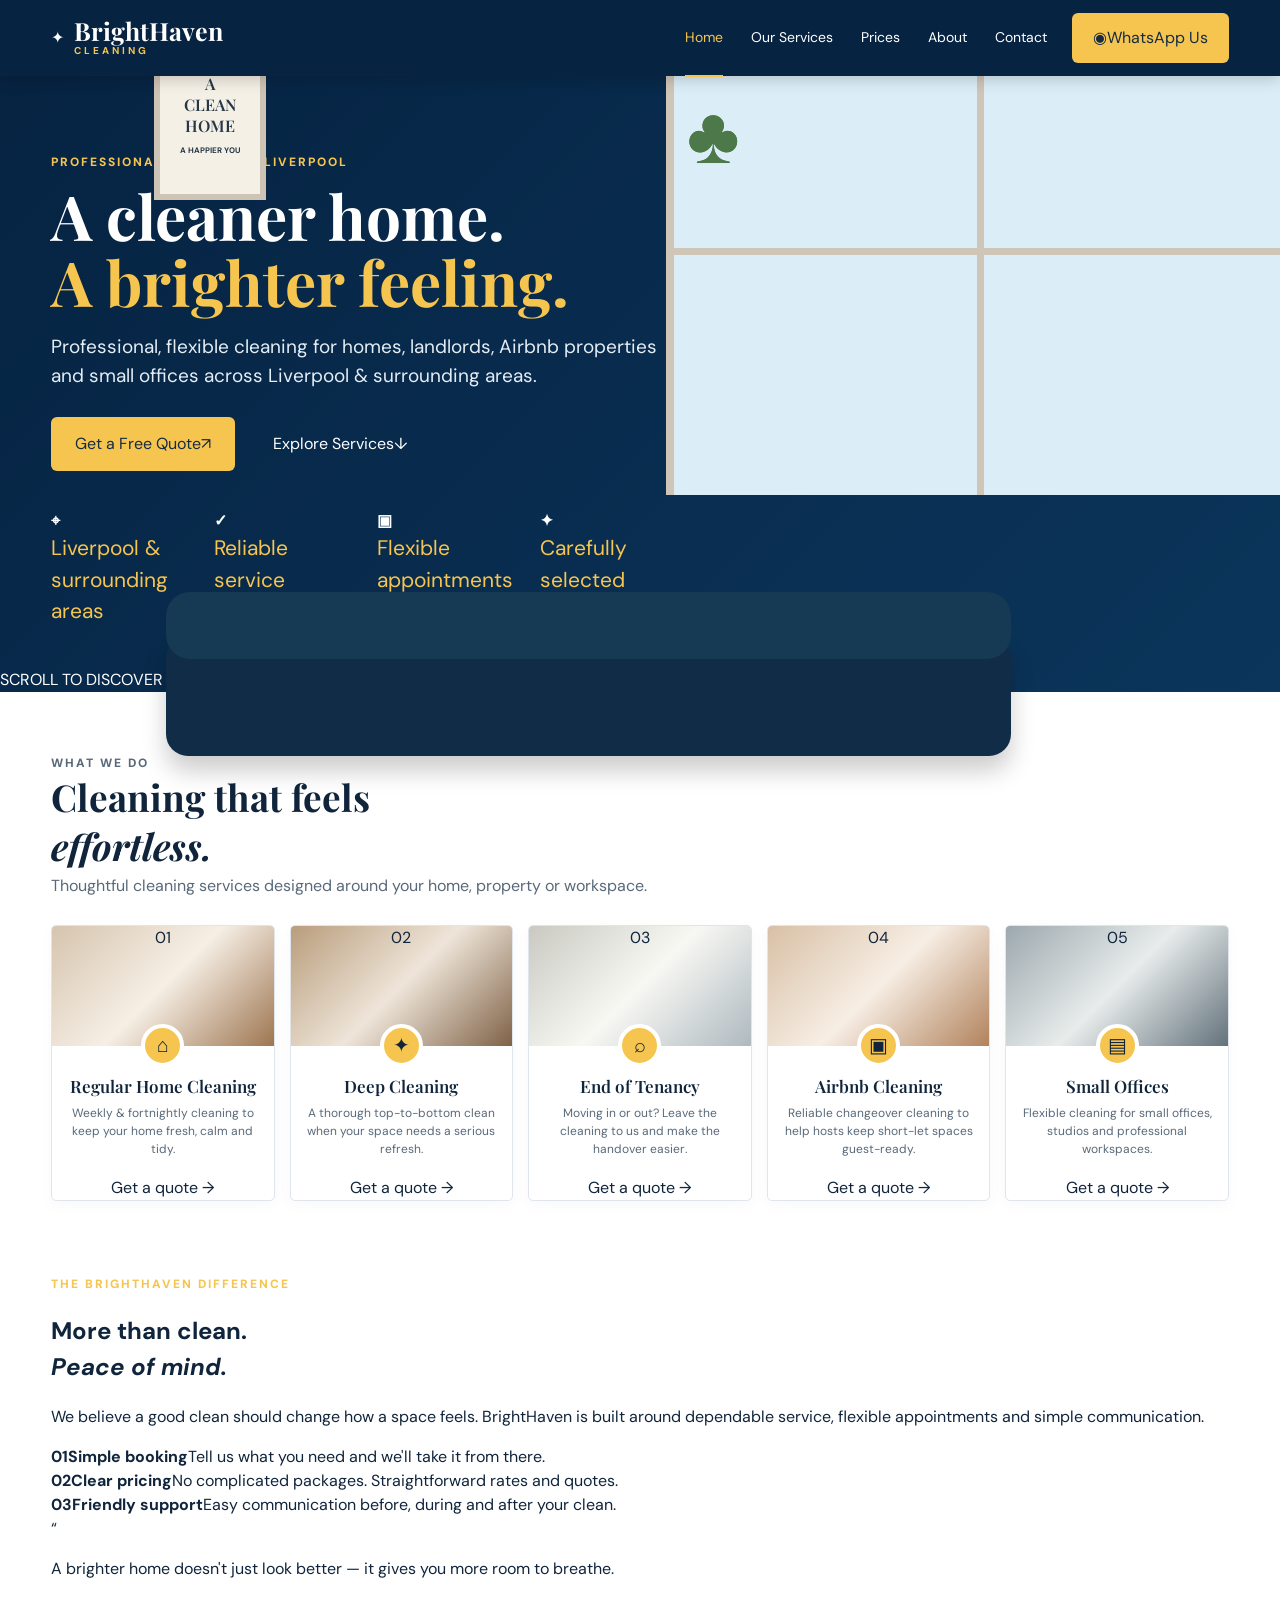
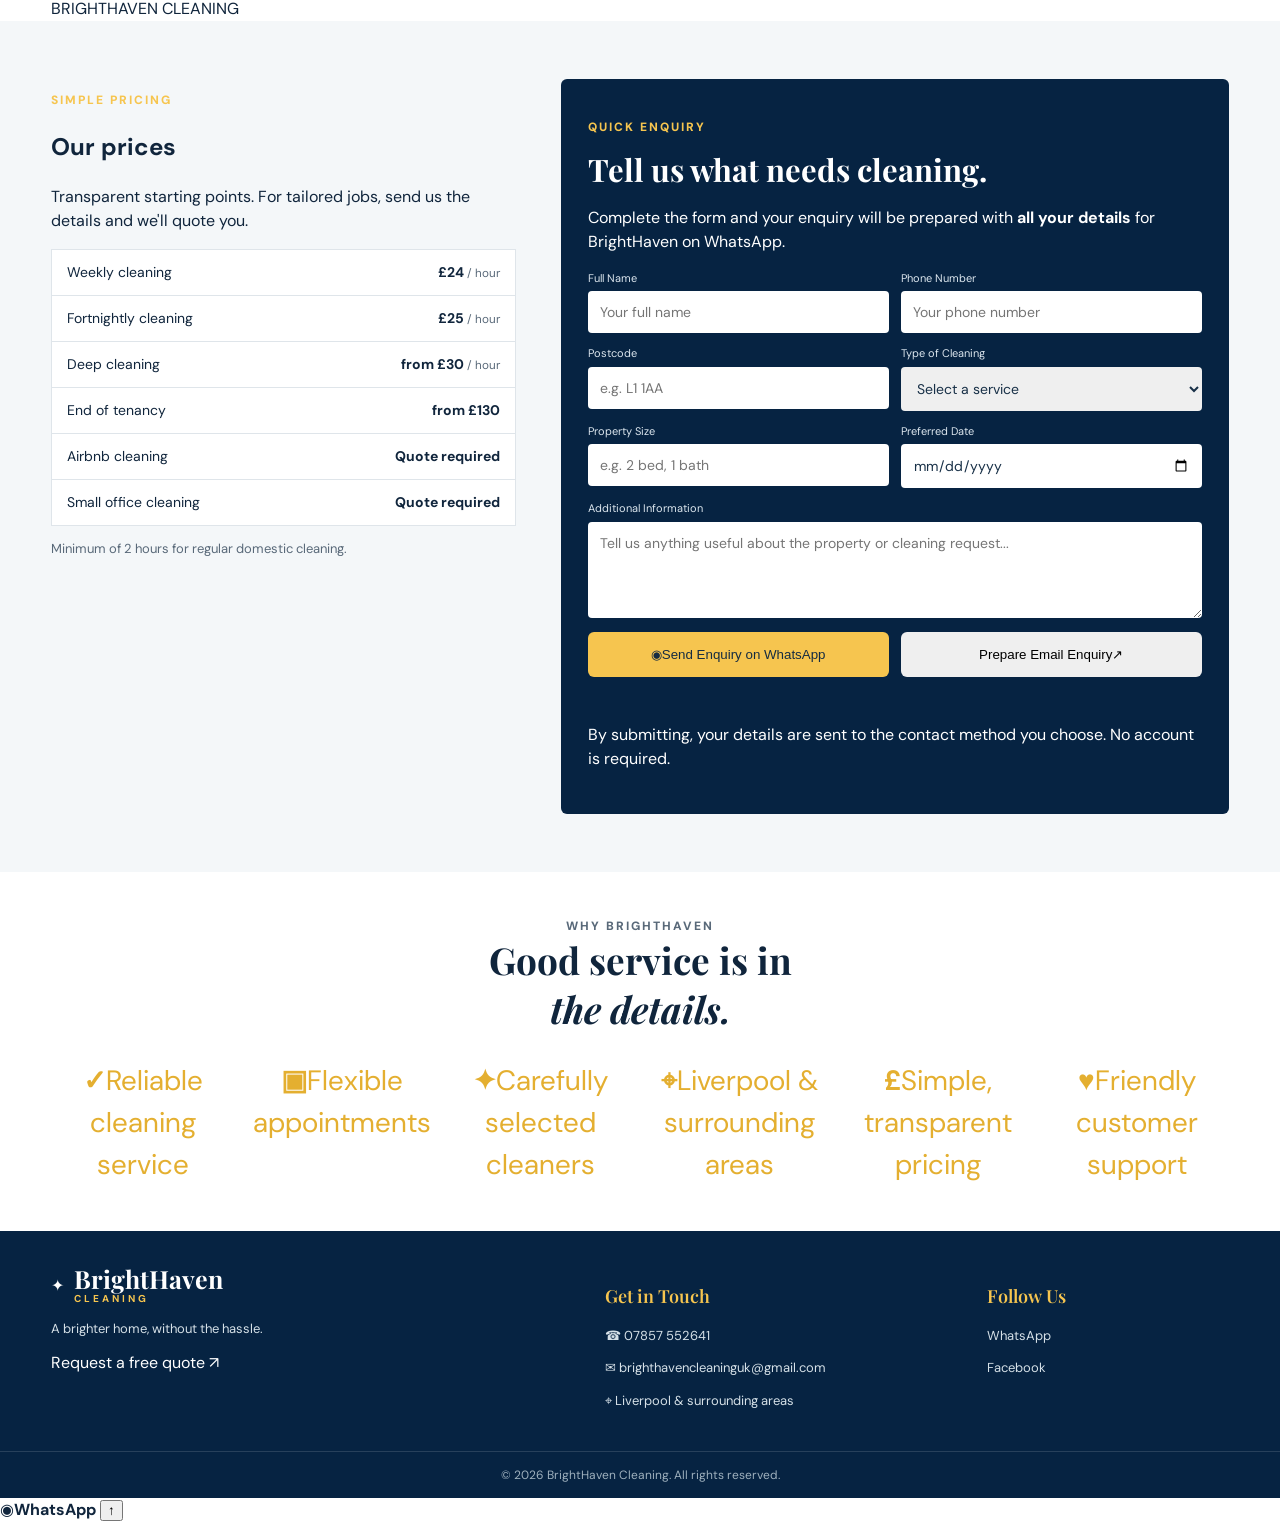
<file: index (4).html>
<!doctype html>
<html lang="en-GB">
<head>
  <meta charset="utf-8">
  <meta name="viewport" content="width=device-width, initial-scale=1">
  <meta name="theme-color" content="#061f3a">
  <meta name="description" content="BrightHaven Cleaning — reliable home, deep, end-of-tenancy, Airbnb and small office cleaning across Liverpool.">
  <title>BrightHaven Cleaning | Liverpool</title>
  <link rel="preconnect" href="https://fonts.googleapis.com">
  <link rel="preconnect" href="https://fonts.gstatic.com" crossorigin>
  <link href="https://fonts.googleapis.com/css2?family=DM+Sans:wght@400;500;600;700&family=Playfair+Display:wght@600;700&display=swap" rel="stylesheet">
  <link rel="stylesheet" href="styles.css">
</head>
<body>
  <div class="progress" id="progress"></div>

  <header class="header" id="top">
    <div class="container navwrap">
      <a class="brand" href="#home" aria-label="BrightHaven Cleaning home">
        <span class="brand-mark" aria-hidden="true">✦</span>
        <span><b>BrightHaven</b><small>CLEANING</small></span>
      </a>

      <button class="menu" id="menu" aria-label="Open menu" aria-expanded="false" aria-controls="nav">
        <span></span><span></span><span></span>
      </button>

      <nav id="nav" aria-label="Main navigation">
        <a class="active" href="#home">Home</a>
        <a href="#services">Our Services</a>
        <a href="#prices">Prices</a>
        <a href="#about">About</a>
        <a href="#contact">Contact</a>
      </nav>

      <a class="btn gold topwa" href="https://wa.me/447857552641?text=Hello%20BrightHaven%20Cleaning%2C%20I%27d%20like%20a%20free%20quote." target="_blank" rel="noopener">
        <span class="wa-icon">◉</span> WhatsApp Us
      </a>
    </div>
  </header>

  <main>
    <section class="hero" id="home">
      <div class="hero-glow"></div>
      <div class="container heroGrid">
        <div class="heroCopy reveal">
          <p class="eyebrow"><span></span> PROFESSIONAL CLEANING • LIVERPOOL</p>
          <h1>A cleaner home.<br><em>A brighter feeling.</em></h1>
          <p class="lead">Professional, flexible cleaning for homes, landlords, Airbnb properties and small offices across Liverpool & surrounding areas.</p>
          <div class="actions">
            <a class="btn gold big magnetic" href="#quote">Get a Free Quote <span>↗</span></a>
            <a class="btn glass big" href="#services">Explore Services <span>↓</span></a>
          </div>

          <div class="trust">
            <div><strong>⌖</strong><span>Liverpool &<br>surrounding areas</span></div>
            <div><strong>✓</strong><span>Reliable<br>service</span></div>
            <div><strong>▣</strong><span>Flexible<br>appointments</span></div>
            <div><strong>✦</strong><span>Carefully<br>selected cleaners</span></div>
          </div>
        </div>

        <div class="heroVisual reveal delay-1" aria-label="Bright, clean modern living room">
          <div class="visual-shine"></div>
          <div class="window">
            <i></i><i></i><i></i><i></i>
          </div>
          <div class="art">A<br>CLEAN<br>HOME<br><small>A HAPPIER YOU</small></div>
          <div class="plant plant-left"><span>♣</span><i></i></div>
          <div class="plant plant-right"><span>♣</span><i></i></div>
          <div class="sofa"><b></b><b></b><b></b></div>
          <div class="coffee-table"><span></span></div>
          <div class="hero-message">A brighter home,<br><em>without the hassle.</em></div>
          <div class="sparkle s1">✦</div><div class="sparkle s2">✦</div><div class="sparkle s3">✦</div>
        </div>
      </div>

      <div class="scroll-cue"><span></span> SCROLL TO DISCOVER</div>
    </section>

    <section class="section services" id="services">
      <div class="container">
        <div class="heading reveal">
          <p class="eyebrow dark"><span></span> WHAT WE DO</p>
          <h2>Cleaning that feels<br><em>effortless.</em></h2>
          <p>Thoughtful cleaning services designed around your home, property or workspace.</p>
        </div>

        <div class="cards">
          <article class="service-card reveal">
            <div class="pic home"><span>01</span></div><div class="icon">⌂</div>
            <h3>Regular Home Cleaning</h3><p>Weekly & fortnightly cleaning to keep your home fresh, calm and tidy.</p>
            <a href="#quote">Get a quote <span>→</span></a>
          </article>
          <article class="service-card reveal delay-1">
            <div class="pic deep"><span>02</span></div><div class="icon">✦</div>
            <h3>Deep Cleaning</h3><p>A thorough top-to-bottom clean when your space needs a serious refresh.</p>
            <a href="#quote">Get a quote <span>→</span></a>
          </article>
          <article class="service-card reveal delay-2">
            <div class="pic tenancy"><span>03</span></div><div class="icon">⌕</div>
            <h3>End of Tenancy</h3><p>Moving in or out? Leave the cleaning to us and make the handover easier.</p>
            <a href="#quote">Get a quote <span>→</span></a>
          </article>
          <article class="service-card reveal">
            <div class="pic airbnb"><span>04</span></div><div class="icon">▣</div>
            <h3>Airbnb Cleaning</h3><p>Reliable changeover cleaning to help hosts keep short-let spaces guest-ready.</p>
            <a href="#quote">Get a quote <span>→</span></a>
          </article>
          <article class="service-card reveal delay-1">
            <div class="pic office"><span>05</span></div><div class="icon">▤</div>
            <h3>Small Offices</h3><p>Flexible cleaning for small offices, studios and professional workspaces.</p>
            <a href="#quote">Get a quote <span>→</span></a>
          </article>
        </div>
      </div>
    </section>

    <section class="experience" id="about">
      <div class="container experience-grid">
        <div class="experience-copy reveal">
          <p class="eyebrow dark"><span></span> THE BRIGHTHAVEN DIFFERENCE</p>
          <h2>More than clean.<br><em>Peace of mind.</em></h2>
          <p>We believe a good clean should change how a space feels. BrightHaven is built around dependable service, flexible appointments and simple communication.</p>
          <div class="feature-list">
            <div><b>01</b><span><strong>Simple booking</strong>Tell us what you need and we'll take it from there.</span></div>
            <div><b>02</b><span><strong>Clear pricing</strong>No complicated packages. Straightforward rates and quotes.</span></div>
            <div><b>03</b><span><strong>Friendly support</strong>Easy communication before, during and after your clean.</span></div>
          </div>
        </div>
        <div class="quote-pull reveal delay-1">
          <div class="quote-mark">“</div>
          <p>A brighter home doesn't just look better — it gives you more room to breathe.</p>
          <span>BRIGHTHAVEN CLEANING</span>
        </div>
      </div>
    </section>

    <section class="quoteSection" id="quote">
      <div class="container quoteGrid">
        <div id="prices" class="price-side reveal">
          <p class="eyebrow dark"><span></span> SIMPLE PRICING</p>
          <h2>Our prices</h2>
          <p class="sub">Transparent starting points. For tailored jobs, send us the details and we'll quote you.</p>
          <div class="prices">
            <div><span>Weekly cleaning</span><b>£24 <small>/ hour</small></b></div>
            <div><span>Fortnightly cleaning</span><b>£25 <small>/ hour</small></b></div>
            <div><span>Deep cleaning</span><b>from £30 <small>/ hour</small></b></div>
            <div><span>End of tenancy</span><b>from £130</b></div>
            <div><span>Airbnb cleaning</span><b>Quote required</b></div>
            <div><span>Small office cleaning</span><b>Quote required</b></div>
          </div>
          <p class="note">Minimum of 2 hours for regular domestic cleaning.</p>
        </div>

        <div class="quoteBox reveal delay-1">
          <div class="quote-top">
            <p class="eyebrow"><span></span> QUICK ENQUIRY</p>
            <h2>Tell us what needs cleaning.</h2>
            <p>Complete the form and your enquiry will be prepared with <strong>all your details</strong> for BrightHaven on WhatsApp.</p>
          </div>

          <form id="quoteForm" novalidate>
            <div class="formGrid">
              <label>Full Name <input id="name" autocomplete="name" required placeholder="Your full name"></label>
              <label>Phone Number <input id="phone" type="tel" autocomplete="tel" required placeholder="Your phone number"></label>
              <label>Postcode <input id="postcode" autocomplete="postal-code" required placeholder="e.g. L1 1AA"></label>
              <label>Type of Cleaning
                <select id="service" required>
                  <option value="">Select a service</option>
                  <option>Regular Home Cleaning</option>
                  <option>Deep Cleaning</option>
                  <option>End of Tenancy Cleaning</option>
                  <option>Airbnb Cleaning</option>
                  <option>Small Office Cleaning</option>
                </select>
              </label>
              <label>Property Size <input id="property" placeholder="e.g. 2 bed, 1 bath"></label>
              <label>Preferred Date <input id="date" type="date"></label>
              <label class="full">Additional Information <textarea id="message" rows="4" placeholder="Tell us anything useful about the property or cleaning request..."></textarea></label>
            </div>

            <div class="formActions">
              <button type="button" class="btn gold big" id="waSubmit"><span class="wa-icon">◉</span> Send Enquiry on WhatsApp</button>
              <button type="submit" class="btn glass big">Prepare Email Enquiry <span>↗</span></button>
            </div>
            <p class="status" id="status" role="status" aria-live="polite"></p>
            <p class="privacy-note">By submitting, your details are sent to the contact method you choose. No account is required.</p>
          </form>
        </div>
      </div>
    </section>

    <section class="why">
      <div class="container">
        <div class="heading center reveal">
          <p class="eyebrow dark"><span></span> WHY BRIGHTHAVEN</p>
          <h2>Good service is in<br><em>the details.</em></h2>
        </div>
        <div class="whyGrid">
          <div class="why-item reveal"><strong>✓</strong><span>Reliable<br>cleaning service</span></div>
          <div class="why-item reveal delay-1"><strong>▣</strong><span>Flexible<br>appointments</span></div>
          <div class="why-item reveal delay-2"><strong>✦</strong><span>Carefully<br>selected cleaners</span></div>
          <div class="why-item reveal"><strong>⌖</strong><span>Liverpool &<br>surrounding areas</span></div>
          <div class="why-item reveal delay-1"><strong>£</strong><span>Simple,<br>transparent pricing</span></div>
          <div class="why-item reveal delay-2"><strong>♥</strong><span>Friendly<br>customer support</span></div>
        </div>
      </div>
    </section>

    <footer id="contact">
      <div class="container footerGrid">
        <div class="footer-brand">
          <a class="brand" href="#home"><span class="brand-mark">✦</span><span><b>BrightHaven</b><small>CLEANING</small></span></a>
          <p>A brighter home, without the hassle.</p>
          <a class="footer-cta" href="#quote">Request a free quote <span>↗</span></a>
        </div>
        <div>
          <h3>Get in Touch</h3>
          <p>☎ <a href="tel:+447857552641">07857 552641</a></p>
          <p>✉ <a href="mailto:brighthavencleaninguk@gmail.com">brighthavencleaninguk@gmail.com</a></p>
          <p>⌖ Liverpool & surrounding areas</p>
        </div>
        <div>
          <h3>Follow Us</h3>
          <p><a href="https://wa.me/447857552641" target="_blank" rel="noopener">WhatsApp</a></p>
          <p><a id="facebookLink" href="https://www.facebook.com/share/1PqJbQXMNu/" target="_blank" rel="noopener noreferrer">Facebook</a></p>
        </div>
      </div>
      <div class="copyright">© 2026 BrightHaven Cleaning. All rights reserved.</div>
    </footer>
  </main>

  <a class="floating-wa" href="https://wa.me/447857552641?text=Hello%20BrightHaven%20Cleaning%2C%20I%27d%20like%20to%20make%20an%20enquiry." target="_blank" rel="noopener" aria-label="Contact BrightHaven Cleaning on WhatsApp">
    <span>◉</span><b>WhatsApp</b>
  </a>

  <button class="back-top" id="backTop" aria-label="Back to top">↑</button>
  <script src="script.js"></script>
</body>
</html>
</file>
<file: styles.css>
@import url("https://fonts.googleapis.com/css2?family=DM+Sans:wght@400;500;600;700&family=Playfair+Display:wght@600;700&display=swap");
:root{--navy:#062342;--navy2:#0b355b;--gold:#f6c54f;--ink:#10253c;--muted:#596979;--line:#dfe5ea}*{box-sizing:border-box}html{scroll-behavior:smooth}body{margin:0;font-family:"DM Sans",Arial,sans-serif;color:var(--ink);line-height:1.5}.container{width:min(1180px,92%);margin:auto}a{text-decoration:none;color:inherit}.header{position:sticky;top:0;z-index:20;background:var(--navy);color:#fff;box-shadow:0 3px 15px #0003}.navwrap{height:76px;display:flex;align-items:center;gap:25px}.brand{display:flex;align-items:center;gap:10px;color:#fff;min-width:230px}.mark{font-size:38px;color:var(--gold)}.brand b{display:block;font:700 25px "Playfair Display",serif;line-height:1}.brand small{display:block;color:var(--gold);font-size:10px;letter-spacing:3px;font-weight:700}.navwrap nav{display:flex;gap:28px;margin-left:auto}.navwrap nav a{font-size:14px;padding:27px 0;border-bottom:2px solid transparent}.navwrap nav a:hover,.navwrap nav a.active{color:var(--gold);border-color:var(--gold)}.btn{display:inline-flex;align-items:center;justify-content:center;border:1px solid transparent;border-radius:6px;padding:12px 20px;font:700 14px inherit;cursor:pointer}.gold{background:var(--gold);color:#152c42}.gold:hover{background:#ffd86c}.outline{background:transparent;border-color:var(--gold);color:#fff}.big{padding:14px 23px}.menu{display:none;background:none;border:0;color:#fff;font-size:25px}.hero{background:linear-gradient(135deg,var(--navy),var(--navy2));color:#fff;overflow:hidden}.heroGrid{display:grid;grid-template-columns:1.08fr .92fr;min-height:505px}.heroCopy{padding:65px 0 40px}.eyebrow{color:var(--gold);font-size:12px;font-weight:800;letter-spacing:2px}.hero h1{font:700 clamp(40px,5vw,62px)/1.06 "Playfair Display",serif;max-width:680px;margin:10px 0 18px}.hero h1 em{font-style:normal;color:var(--gold)}.lead{font-size:19px;max-width:610px;color:#e5edf4}.actions{display:flex;gap:14px;flex-wrap:wrap;margin:27px 0}.trust{display:grid;grid-template-columns:repeat(4,1fr);gap:16px;margin-top:38px}.trust span{color:var(--gold);font-size:21px;display:flex;gap:8px}.trust small{color:#fff;font-size:11px;line-height:1.35}.heroRoom{position:relative;min-height:505px;background:linear-gradient(#e9e4db 0 72%,#a8784d 72%)}.window{position:absolute;right:0;top:0;width:48%;height:55%;background:#dbeef7;border-left:8px solid #cfc6b8}.window:before,.window:after{content:"";position:absolute;background:#cfc6b8}.window:before{left:50%;width:7px;height:100%}.window:after{top:50%;width:100%;height:7px}.art{position:absolute;top:55px;left:12%;width:112px;height:145px;background:#f5f0e6;border:6px solid #cec4b5;text-align:center;padding:12px 5px;font:600 16px "Playfair Display";color:#263747}.art small{font:700 8px "DM Sans"}.sofa{position:absolute;left:13%;bottom:16%;width:66%;height:120px;border-radius:22px;background:#102c46;box-shadow:0 15px 25px #0003}.sofa:before{content:"";position:absolute;left:0;right:0;top:-44px;height:67px;border-radius:24px;background:#163954}.sofa i{display:inline-block;width:70px;height:52px;background:#eee8df;border-radius:8px;margin:17px 4px}.table{position:absolute;bottom:8%;left:40%;width:160px;height:22px;background:#87532e;border-radius:5px}.table:before,.table:after{content:"";position:absolute;top:15px;width:8px;height:70px;background:#6c401f}.table:before{left:18px}.table:after{right:18px}.table b{position:absolute;width:43px;height:43px;border-radius:50%;background:#688d51;left:57px;top:-38px}.plant{position:absolute;color:#4d7849;font-size:80px}.p1{right:5%;bottom:18%}.p2{left:3%;bottom:17%}.tag{position:absolute;right:25px;bottom:25px;color:#fff;font:italic 24px "Playfair Display";text-shadow:0 2px 6px #000}.section{padding:62px 0}.heading{margin-bottom:27px}.heading h2,.quoteBox h2{font:700 37px "Playfair Display";margin:0 0 4px}.heading p{margin:0;color:var(--muted)}.center{text-align:center}.cards{display:grid;grid-template-columns:repeat(5,1fr);gap:15px}.cards article{border:1px solid var(--line);text-align:center;border-radius:5px;overflow:hidden;box-shadow:0 4px 15px #00000008}.pic{height:120px}.home{background:linear-gradient(135deg,#d6c4ae,#f6efe5,#9e7651)}.deep{background:linear-gradient(135deg,#b99d7c,#eee5d9,#806247)}.tenancy{background:linear-gradient(135deg,#c9c9c2,#f8f8f3,#aeb9bf)}.airbnb{background:linear-gradient(135deg,#d8c0a5,#f7eee4,#b2835d)}.office{background:linear-gradient(135deg,#9ca8ae,#e8eceb,#63727c)}.icon{width:43px;height:43px;margin:-22px auto 8px;border:4px solid #fff;border-radius:50%;display:grid;place-items:center;background:var(--gold);font-size:20px}.cards h3{font:600 17px "Playfair Display";margin:0 10px 7px}.cards p{font-size:12px;color:var(--muted);padding:0 14px 18px;margin:0}.quoteSection{background:#f4f7f9;padding:58px 0}.quoteGrid{display:grid;grid-template-columns:.82fr 1.18fr;gap:45px}.heading.left{margin-bottom:18px}.prices{background:#fff;border:1px solid var(--line)}.prices div{display:flex;justify-content:space-between;padding:12px 15px;border-bottom:1px solid var(--line);font-size:14px}.prices div:last-child{border:0}.prices small{font-weight:400;color:var(--muted)}.note{font-size:13px;color:var(--muted)}.quoteBox{background:var(--navy);color:#fff;padding:27px;border-radius:6px}.quoteBox h2{font-size:31px}.quoteBox>p{color:#d6e1e9;margin-top:0}.formGrid{display:grid;grid-template-columns:1fr 1fr;gap:12px}.formGrid label{font-size:11px;color:#dce6ee}.formGrid input,.formGrid select,.formGrid textarea{display:block;width:100%;margin-top:5px;border:0;border-radius:4px;padding:12px;font:14px "DM Sans";color:#183047}.formGrid input:focus,.formGrid select:focus,.formGrid textarea:focus{outline:3px solid #f6c54f66}.formGrid textarea{resize:vertical}.full{grid-column:1/-1}.formActions{display:flex;gap:12px;margin-top:14px}.formActions .btn{flex:1}.status{min-height:18px;color:var(--gold);font-size:12px}.why{padding:45px 0}.whyGrid{display:grid;grid-template-columns:repeat(6,1fr);gap:15px;text-align:center}.whyGrid div{color:#e4af30;font-size:28px}.whyGrid small{display:block;color:var(--ink);font-size:12px;line-height:1.3}footer{background:var(--navy);color:#fff;padding:35px 0 0}.footerGrid{display:grid;grid-template-columns:1.5fr 1fr .7fr;gap:35px;padding-bottom:28px}.footerGrid h3{color:var(--gold);font:600 18px "Playfair Display"}.footerGrid p{font-size:13px;color:#d5e0e7}.footerGrid a:hover{color:var(--gold)}.copyright{text-align:center;border-top:1px solid #ffffff22;padding:14px;color:#9eb0bd;font-size:12px}@media(max-width:900px){.navwrap nav{position:absolute;display:none;top:68px;left:0;right:0;background:var(--navy);flex-direction:column;gap:0;padding:7px 5%}.navwrap nav.open{display:flex}.navwrap nav a{padding:12px 0}.menu{display:block;margin-left:auto}.topwa{display:none}.heroGrid{grid-template-columns:1fr}.heroCopy{padding:45px 0 28px}.heroRoom{min-height:360px}.cards{grid-template-columns:repeat(2,1fr)}.quoteGrid{grid-template-columns:1fr}.whyGrid{grid-template-columns:repeat(3,1fr)}.footerGrid{grid-template-columns:1fr 1fr}}@media(max-width:560px){.brand{min-width:0}.brand b{font-size:21px}.hero h1{font-size:39px}.lead{font-size:17px}.trust{grid-template-columns:1fr 1fr}.cards{grid-template-columns:1fr}.formGrid{grid-template-columns:1fr}.full{grid-column:auto}.formActions{flex-direction:column}.whyGrid{grid-template-columns:repeat(2,1fr)}.footerGrid{grid-template-columns:1fr}.section{padding:48px 0}.tag{font-size:18px;right:12px}.art{transform:scale(.75);transform-origin:top left}}
</file>
